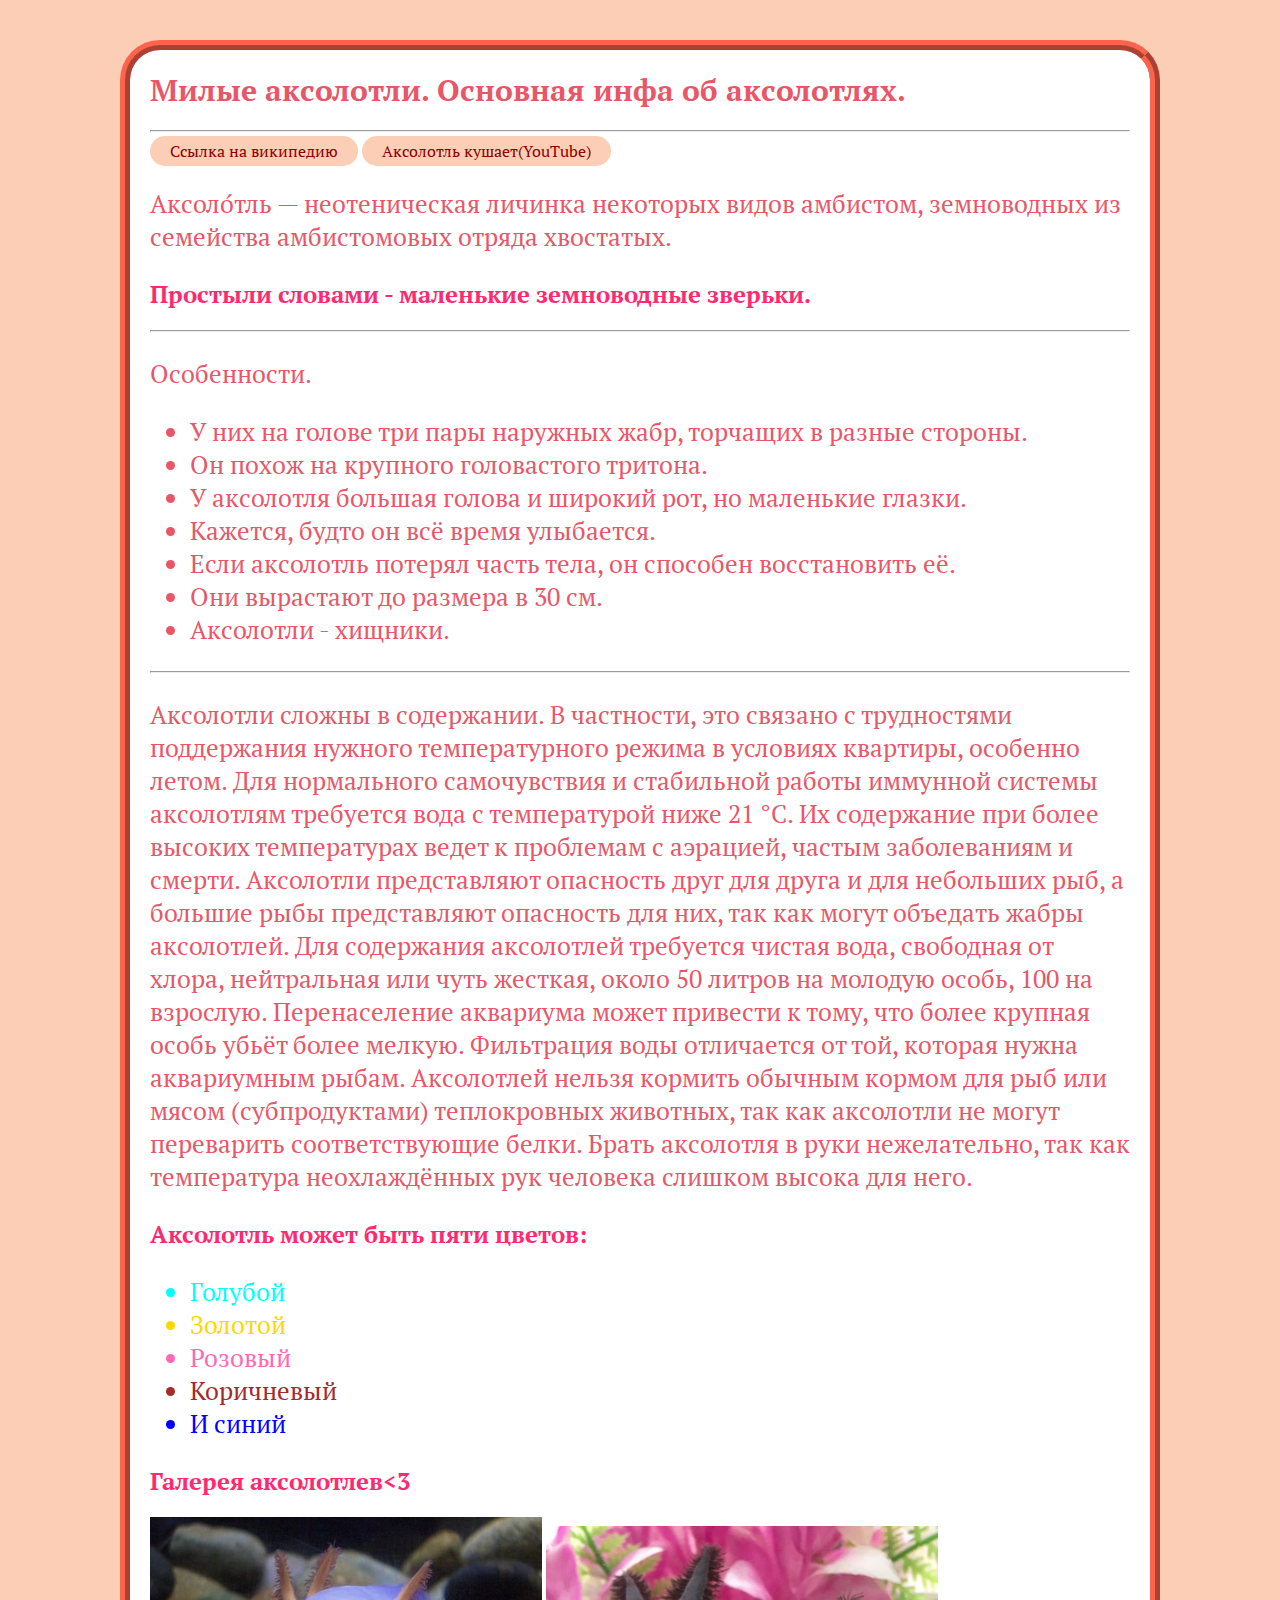
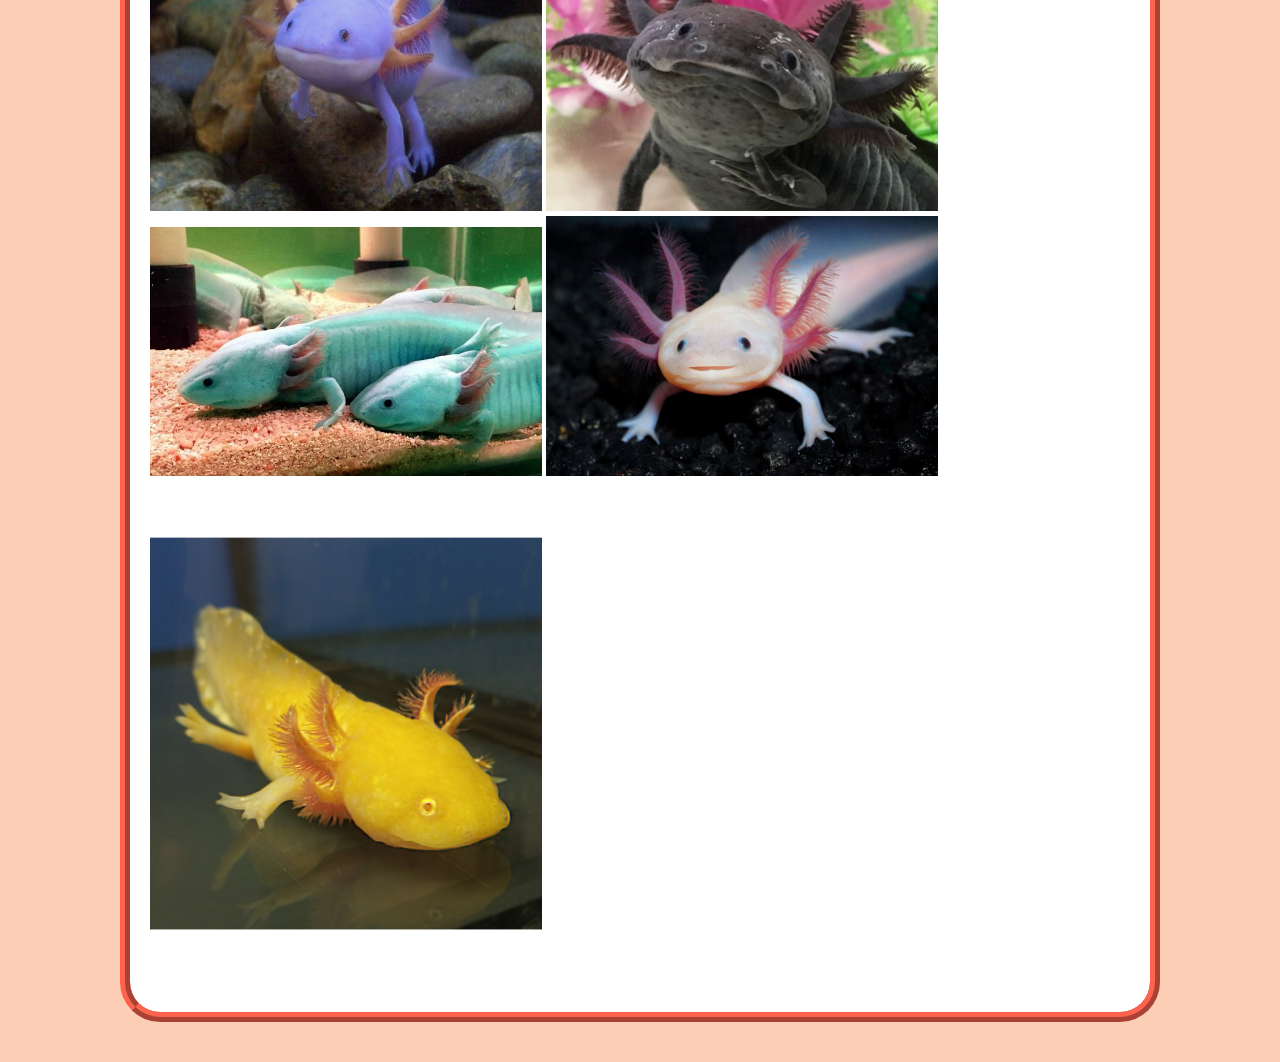
<file: index.html>
<!DOCTYPE html>
<html lang="en">
<head>
	<meta charset="UTF-8">
	<meta name="viewport" content="width=device-width, initial-scale=1.0">
	<title>Милые аксолотли.</title>
	<style>
		@import url('https://fonts.googleapis.com/css2?family=PT+Serif&display=swap');
		h1{
			color: #E85668;
			font-size: 30px;
            margin-top: 0;
		}
		ul{
			font-size: 25px;
			color: #E85668;
		}
		body{
			background-color: #FBCEB5;
			font-family:'PT Serif', serif;
		}
		p{
			font-size: 25px;
			color: #E85668;
		}
		h2{
			color: #FF2970;
		}
		.main {
			background-color: white;
			width:  980px;
			margin:  40px auto;
			padding:  20px;
			border-radius: 40px;
			border: 10px ridge #FE634E;
		}
		a {
			padding: 4px 20px;
			border-radius: 16px;
			text-decoration: none;
			color: darkred;
			background-color: #FBCEB5;

		}
		.cyan{
			color: cyan;
		}
		.yellow{
			color: gold;
		}
		.brown{
			color: brown;
		}
		.pink{
			color: hotpink;
		}
		.blue{
			color: blue;
		}
		img{

			width: 40%;
			height: auto;
		}


	</style>
</head>
<body>
	<div class="main">
		<h1>Милые аксолотли. Основная инфа об аксолотлях.</h1>
		<hr>
		<a href="https://ru.wikipedia.org/wiki/Аксолотль">Ссылка на википедию</a>
		<a href="https://www.youtube.com/watch?v=tVjIXd21L8A">Аксолотль кушает(YouTube)</a>
		<p>Аксоло́тль — неотеническая личинка некоторых видов амбистом, земноводных из семейства амбистомовых отряда хвостатых.</p>
		<h2>Простыли словами - маленькие земноводные зверьки.</h2>
		<hr>
		<p>Особенности.</p>
		<ul>
			<li>У них на голове три пары наружных жабр, торчащих в разные стороны.</li>
			<li>Он похож на крупного головастого тритона.</li>
			<li>У аксолотля большая голова и широкий рот, но маленькие глазки.</li>
			<li>Кажется, будто он всё время улыбается.</li>
            <li>Если аксолотль потерял часть тела, он способен восстановить её.</li>
            <li>Они вырастают до размера в 30 см.</li>
            <li>Аксолотли - хищники.</li>
		</ul>
		<hr>
		<p>Аксолотли сложны в содержании. В частности, это связано с трудностями поддержания нужного температурного режима в условиях квартиры, особенно летом. Для нормального самочувствия и стабильной работы иммунной системы аксолотлям требуется вода с температурой ниже 21 °C. Их содержание при более высоких температурах ведет к проблемам с аэрацией, частым заболеваниям и смерти. Аксолотли представляют опасность друг для друга и для небольших рыб, а большие рыбы представляют опасность для них, так как могут объедать жабры аксолотлей. Для содержания аксолотлей требуется чистая вода, свободная от хлора, нейтральная или чуть жесткая, около 50 литров на молодую особь, 100 на взрослую. Перенаселение аквариума может привести к тому, что более крупная особь убьёт более мелкую. Фильтрация воды отличается от той, которая нужна аквариумным рыбам. Аксолотлей нельзя кормить обычным кормом для рыб или мясом (субпродуктами) теплокровных животных, так как аксолотли не могут переварить соответствующие белки. Брать аксолотля в руки нежелательно, так как температура неохлаждённых рук человека слишком высока для него.</p>
		<h2>Аксолотль может быть пяти цветов:</h2>
		<ul>
			<li class="cyan">Голубой</li>
			<li class="yellow">Золотой</li>
			<li class="pink">Розовый</li>
			<li class="brown">Коричневый</li>
			<li class="blue">И синий</li>

		</ul>
		<h2>Галерея аксолотлев<3</h2>
		<img src="Blue.jpg" alt="">
		<img src="Brownie.jpg" alt="">
		<img src="Cyan.jpg" alt="">
		<img src="Pinkie.jpg" alt="">
		<img src="Yellow.jpg" alt="">
		
	</div>

	
</body>
</html>
</file>
